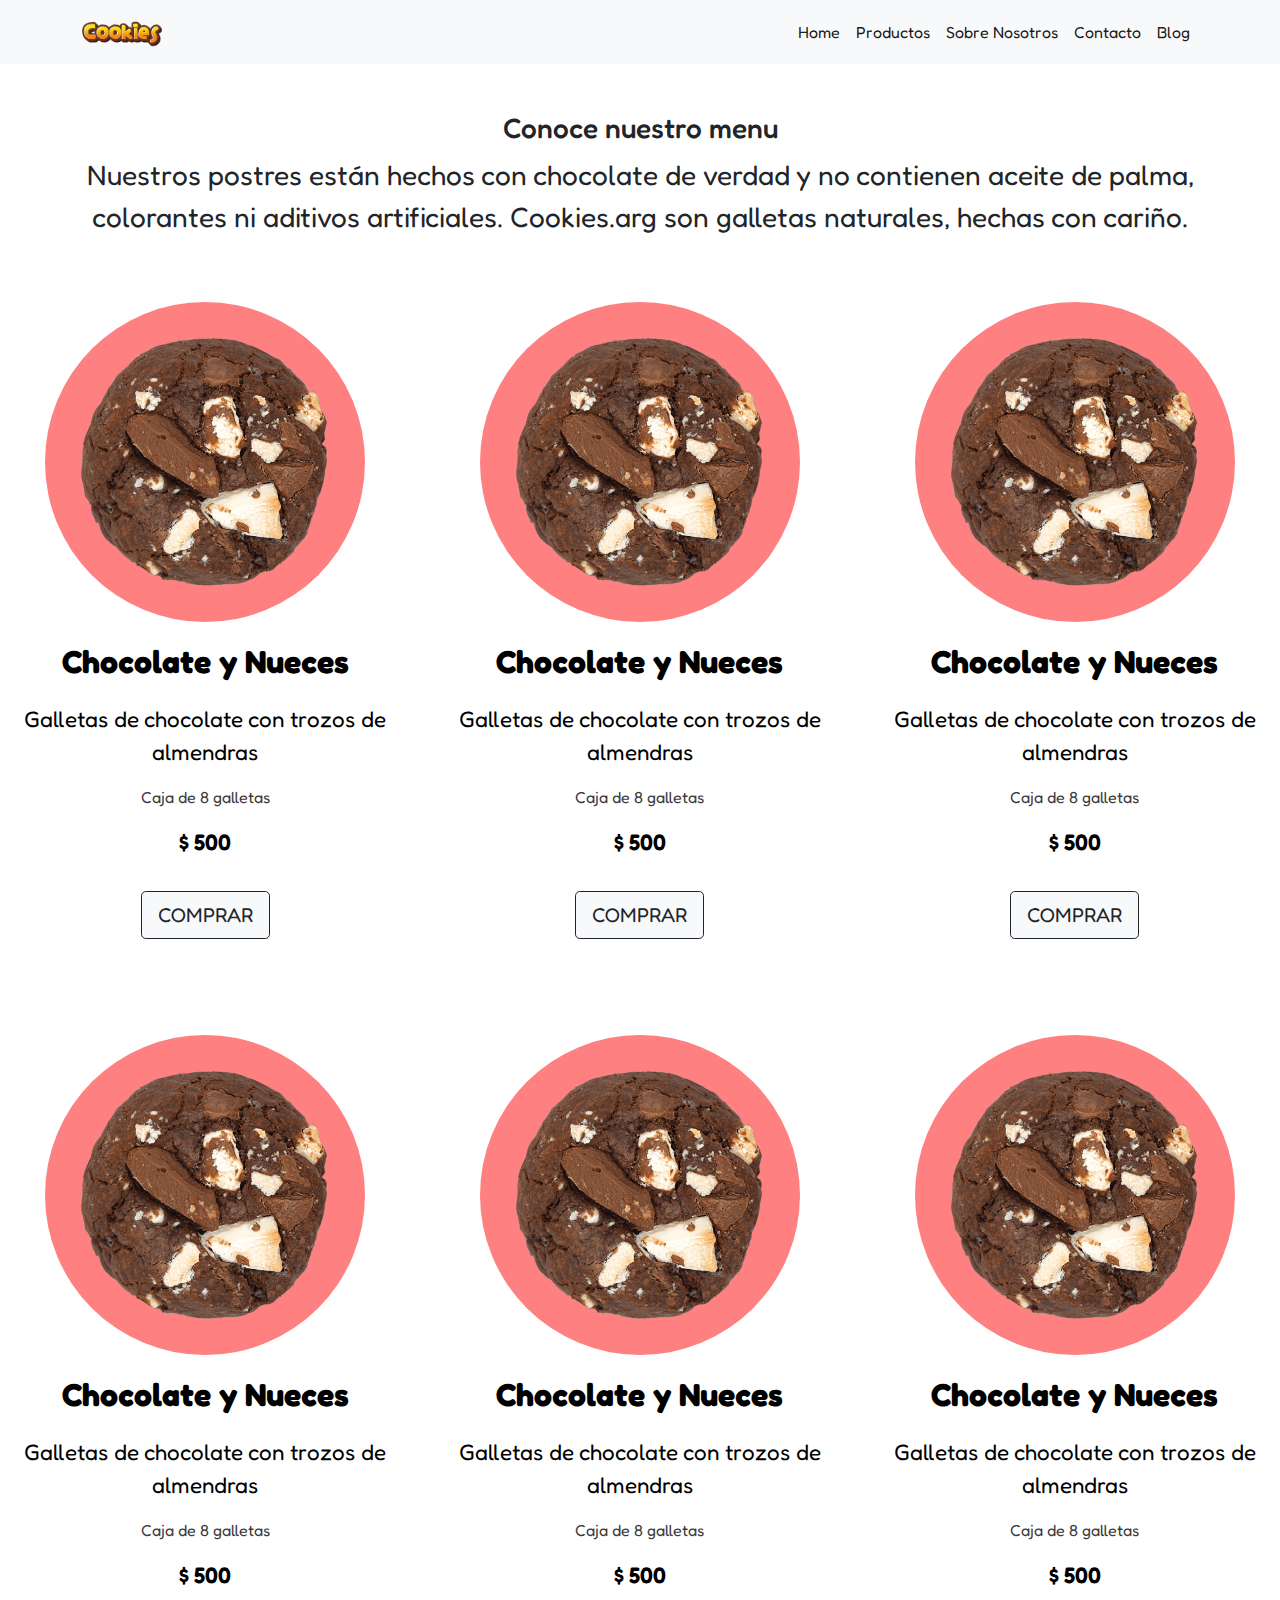
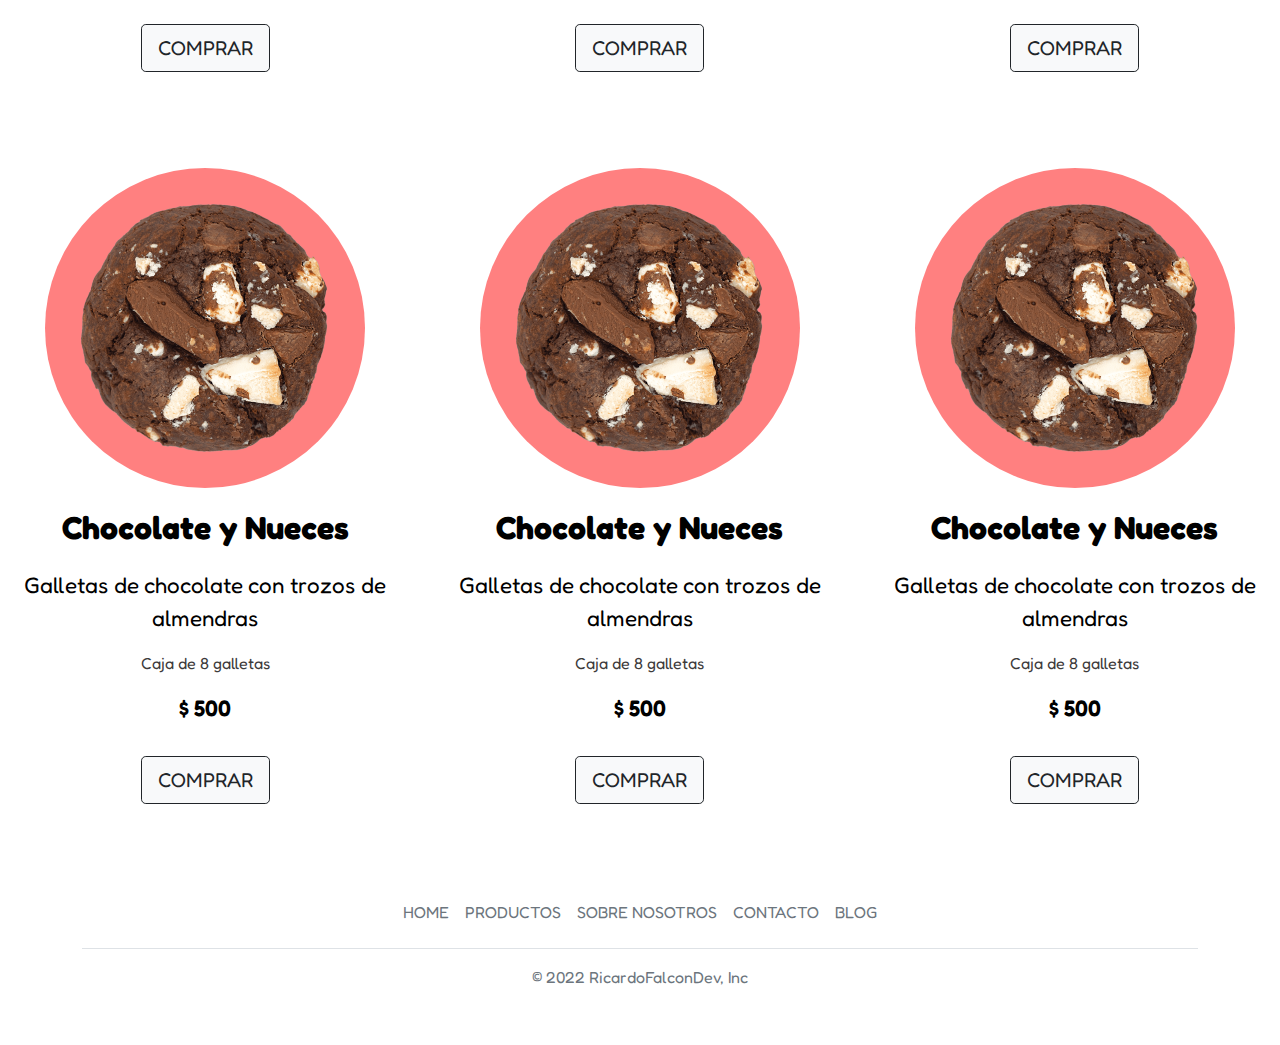
<file: productos.html>
<!DOCTYPE html>
<html lang="en">
<head>
    <meta charset="UTF-8">
    <meta http-equiv="X-UA-Compatible" content="IE=edge">
    <meta name="viewport" content="width=device-width, initial-scale=1.0">
    <title>Cookies.arg</title>
    <link rel="icon" href="resources/icon/cookie.png" type="image/x-icon">
    <link rel="stylesheet" href="css/bootstrap.css">
    <link rel="stylesheet" href="css/estilos.css">
    <link rel="preconnect" href="https://fonts.googleapis.com">
    <link rel="preconnect" href="https://fonts.gstatic.com" crossorigin>
    <link href="https://fonts.googleapis.com/css2?family=Fredoka:wght@300;400;500;600;700&display=swap" rel="stylesheet">
</head>
<body>
    <header>
        <nav class="navbar navbar-expand-lg navbar-light bg-light">
            <div class="container">
                <img src="resources/img/logo.png" class="navbar-brand" alt="logo" id="imglogo">
              <button class="navbar-toggler" type="button" data-bs-toggle="collapse" data-bs-target="#navbarSupportedContent" aria-controls="navbarSupportedContent" aria-expanded="false" aria-label="Toggle navigation">
                <span class="navbar-toggler-icon"></span>
              </button>
              <div class="collapse navbar-collapse justify-content-centers" id="navbarSupportedContent">
                    <ul class="navbar-nav">
                        <li class="nav-item">
                            <a class="nav-link active" aria-current="page" href="index.html">Home</a>
                        </li>
                        
                        <li class="nav-item">
                            <a class="nav-link active" aria-current="page" href="productos.html">Productos</a>
                        </li>
                        
                        <li class="nav-item">
                            <a class="nav-link active" aria-current="page" href="#">Sobre Nosotros</a>
                        </li>
                        
                        <li class="nav-item">
                            <a class="nav-link active" aria-current="page" href="#">Contacto</a>
                        </li>
                        
                        <li class="nav-item">
                            <a class="nav-link active" aria-current="page" href="#">Blog</a>
                        </li>
                        
                    
                    </ul>
               
              </div>
            </div>
          </nav>
    </header>
    <main>
        <div class="row" id="row-fila4">
            <div class="col-12 col-sm-12 col-med-6 d-flex flex-column justify-content-center align-items-center">
                <h2 class="mx-5 fs-3 text-center mt-5 font-weight-bold">Conoce nuestro menu</h2>
                <p class="mx-5 fs-3 text-center">Nuestros postres están hechos con chocolate de verdad y no contienen aceite de palma, colorantes ni aditivos artificiales. Cookies.arg son galletas naturales, hechas con cariño.</p>
            </div> 
        </div>

        <div class="row mt-5" id="row-fila5">
            <div class="col-12 col-sm-4 col-med-6 d-flex flex-column justify-content-center align-items-center">
                <div class="circulocookies">
                    <img src="resources/img/cookie1.png" alt="cookie1">
                </div>
                <div class="divdescripcionproductos">
                <p class="productName">Chocolate y Nueces</p>
                <p class="productDescrition">Galletas de chocolate con trozos de almendras</p>
                <p class="productPresentation">Caja de 8 galletas</p>
                <p class="productPrice">$ 500</p>
                </div>
                <button class="btn btn-lg btn-light btn-outline-dark mb-5">COMPRAR</button>
            </div>

            <div class="col-12 col-sm-4 col-med-6 d-flex flex-column justify-content-center align-items-center">
                <div class="circulocookies">
                    <img src="resources/img/cookie1.png" alt="cookie1">
                </div>
                <div class="divdescripcionproductos">
                <p class="productName">Chocolate y Nueces</p>
                <p class="productDescrition">Galletas de chocolate con trozos de almendras</p>
                <p class="productPresentation">Caja de 8 galletas</p>
                <p class="productPrice">$ 500</p>
                </div>
                <button class="btn btn-lg btn-light btn-outline-dark mb-5">COMPRAR</button>
            </div>

            <div class="col-12 col-sm-4 col-med-6 d-flex flex-column justify-content-center align-items-center">
                <div class="circulocookies">
                    <img src="resources/img/cookie1.png" alt="cookie1">
                </div>
                <div class="divdescripcionproductos">
                <p class="productName">Chocolate y Nueces</p>
                <p class="productDescrition">Galletas de chocolate con trozos de almendras</p>
                <p class="productPresentation">Caja de 8 galletas</p>
                <p class="productPrice">$ 500</p>
                </div>
                <button class="btn btn-lg btn-light btn-outline-dark mb-5">COMPRAR</button>
            </div>
        </div>
        
        <div class="row mt-5" id="row-fila5">
            <div class="col-12 col-sm-4 col-med-6 d-flex flex-column justify-content-center align-items-center">
                <div class="circulocookies">
                    <img src="resources/img/cookie1.png" alt="cookie1">
                </div>
                <div class="divdescripcionproductos">
                <p class="productName">Chocolate y Nueces</p>
                <p class="productDescrition">Galletas de chocolate con trozos de almendras</p>
                <p class="productPresentation">Caja de 8 galletas</p>
                <p class="productPrice">$ 500</p>
                </div>
                <button class="btn btn-lg btn-light btn-outline-dark mb-5">COMPRAR</button>
            </div>

            <div class="col-12 col-sm-4 col-med-6 d-flex flex-column justify-content-center align-items-center">
                <div class="circulocookies">
                    <img src="resources/img/cookie1.png" alt="cookie1">
                </div>
                <div class="divdescripcionproductos">
                <p class="productName">Chocolate y Nueces</p>
                <p class="productDescrition">Galletas de chocolate con trozos de almendras</p>
                <p class="productPresentation">Caja de 8 galletas</p>
                <p class="productPrice">$ 500</p>
                </div>
                <button class="btn btn-lg btn-light btn-outline-dark mb-5">COMPRAR</button>
            </div>

            <div class="col-12 col-sm-4 col-med-6 d-flex flex-column justify-content-center align-items-center">
                <div class="circulocookies">
                    <img src="resources/img/cookie1.png" alt="cookie1">
                </div>
                <div class="divdescripcionproductos">
                <p class="productName">Chocolate y Nueces</p>
                <p class="productDescrition">Galletas de chocolate con trozos de almendras</p>
                <p class="productPresentation">Caja de 8 galletas</p>
                <p class="productPrice">$ 500</p>
                </div>
                <button class="btn btn-lg btn-light btn-outline-dark mb-5">COMPRAR</button>
            </div>
        </div>

        <div class="row mt-5" id="row-fila5">
            <div class="col-12 col-sm-4 col-med-6 d-flex flex-column justify-content-center align-items-center">
                <div class="circulocookies">
                    <img src="resources/img/cookie1.png" alt="cookie1">
                </div>
                <div class="divdescripcionproductos">
                <p class="productName">Chocolate y Nueces</p>
                <p class="productDescrition">Galletas de chocolate con trozos de almendras</p>
                <p class="productPresentation">Caja de 8 galletas</p>
                <p class="productPrice">$ 500</p>
                </div>
                <button class="btn btn-lg btn-light btn-outline-dark mb-5">COMPRAR</button>
            </div>

            <div class="col-12 col-sm-4 col-med-6 d-flex flex-column justify-content-center align-items-center">
                <div class="circulocookies">
                    <img src="resources/img/cookie1.png" alt="cookie1">
                </div>
                <div class="divdescripcionproductos">
                <p class="productName">Chocolate y Nueces</p>
                <p class="productDescrition">Galletas de chocolate con trozos de almendras</p>
                <p class="productPresentation">Caja de 8 galletas</p>
                <p class="productPrice">$ 500</p>
                </div>
                <button class="btn btn-lg btn-light btn-outline-dark mb-5">COMPRAR</button>
            </div>

            <div class="col-12 col-sm-4 col-med-6 d-flex flex-column justify-content-center align-items-center">
                <div class="circulocookies">
                    <img src="resources/img/cookie1.png" alt="cookie1">
                </div>
                <div class="divdescripcionproductos">
                <p class="productName">Chocolate y Nueces</p>
                <p class="productDescrition">Galletas de chocolate con trozos de almendras</p>
                <p class="productPresentation">Caja de 8 galletas</p>
                <p class="productPrice">$ 500</p>
                </div>
                <button class="btn btn-lg btn-light btn-outline-dark mb-5">COMPRAR</button>
            </div>
        </div>
        

    </main>

<div class="container">
    <footer class="py-3 my-4">
      <ul class="nav justify-content-center border-bottom pb-3 mb-3">
        <li class="nav-item"><a href="#" class="nav-link px-2 text-muted">HOME</a></li>
        <li class="nav-item"><a href="#" class="nav-link px-2 text-muted">PRODUCTOS</a></li>
        <li class="nav-item"><a href="#" class="nav-link px-2 text-muted">SOBRE NOSOTROS</a></li>
        <li class="nav-item"><a href="#" class="nav-link px-2 text-muted">CONTACTO</a></li>
        <li class="nav-item"><a href="#" class="nav-link px-2 text-muted">BLOG</a></li>
      </ul>
      <p class="text-center text-muted">&copy; 2022 RicardoFalconDev, Inc</p>
    </footer>
  </div>






<script src="js/bootstrap.js" ></script>
</body>
</html>
</file>
<file: css/estilos.css>
:root {
    --blanco: #ffffff;
    --oscuro: #492F10;
    --primario: #DF5E5E;
    --secundario: #E98580;
    --claro: #FDD2BF;
}

* {
    font-family: 'Fredoka', sans-serif;
    }

#imglogo {
    width: 80px;
}

@media (min-width: 912px ) {
    
    .navbar-expand-lg .navbar-collapse {
        display: flex;
        flex-basis: auto;
        flex-direction: row;
        justify-content: flex-end;
    }
    
} 

#row-fila1 {
    background-image: url(resources/img/img-portada.jpg);
    background-size: cover;
    background-position: center;
    height: 80vh;

}

#row-fila2 {
    background-color: var(--secundario);
}

#row-fila6 {
    background-color: #492F10;
}

.productocookies {
    background-color: white;
    color: var(--claro);
    display: flex;
    flex-direction: column;
    justify-content: center;
    align-items: center;
    padding-bottom: 0;
}

.circulocookies img {
    width: 250px;
}

.circulocookies2 img {
    width: 250px;
}

.circulocookies3 img {
    width: 250px;
}

.circulocookies {
    height: 20rem;
    width: 20rem;
    background-color: #FF8080;
    border-radius: 50%;
    display: flex;
    justify-content: center;
    align-items: center;
}

.circulocookies2 {
    height: 20rem;
    width: 20rem;
    background-color: #C0EDA6;
    border-radius: 50%;
    display: flex;
    justify-content: center;
    align-items: center;
}

.circulocookies3 {
    height: 20rem;
    width: 20rem;
    background-color: #FFF7BC;
    border-radius: 50%;
    display: flex;
    justify-content: center;
    align-items: center;
}


.divdescripcionproductos {
    margin: 1rem 1.5rem;
}

.productName {
    color: black;
    font-size: 2rem;
    font-weight: 700;
    text-align: center;
}

.productDescrition {
    color: black;
    font-size: 1.4rem;
    text-align: center;
}

.productPresentation {
    color: rgb(61, 59, 59);
    font-size: 1rem;
    text-align: center;
}

.productPrice {
    color: black;
    font-size: 1.4rem;
    font-weight: 600;
    text-align: center;
}
</file>
